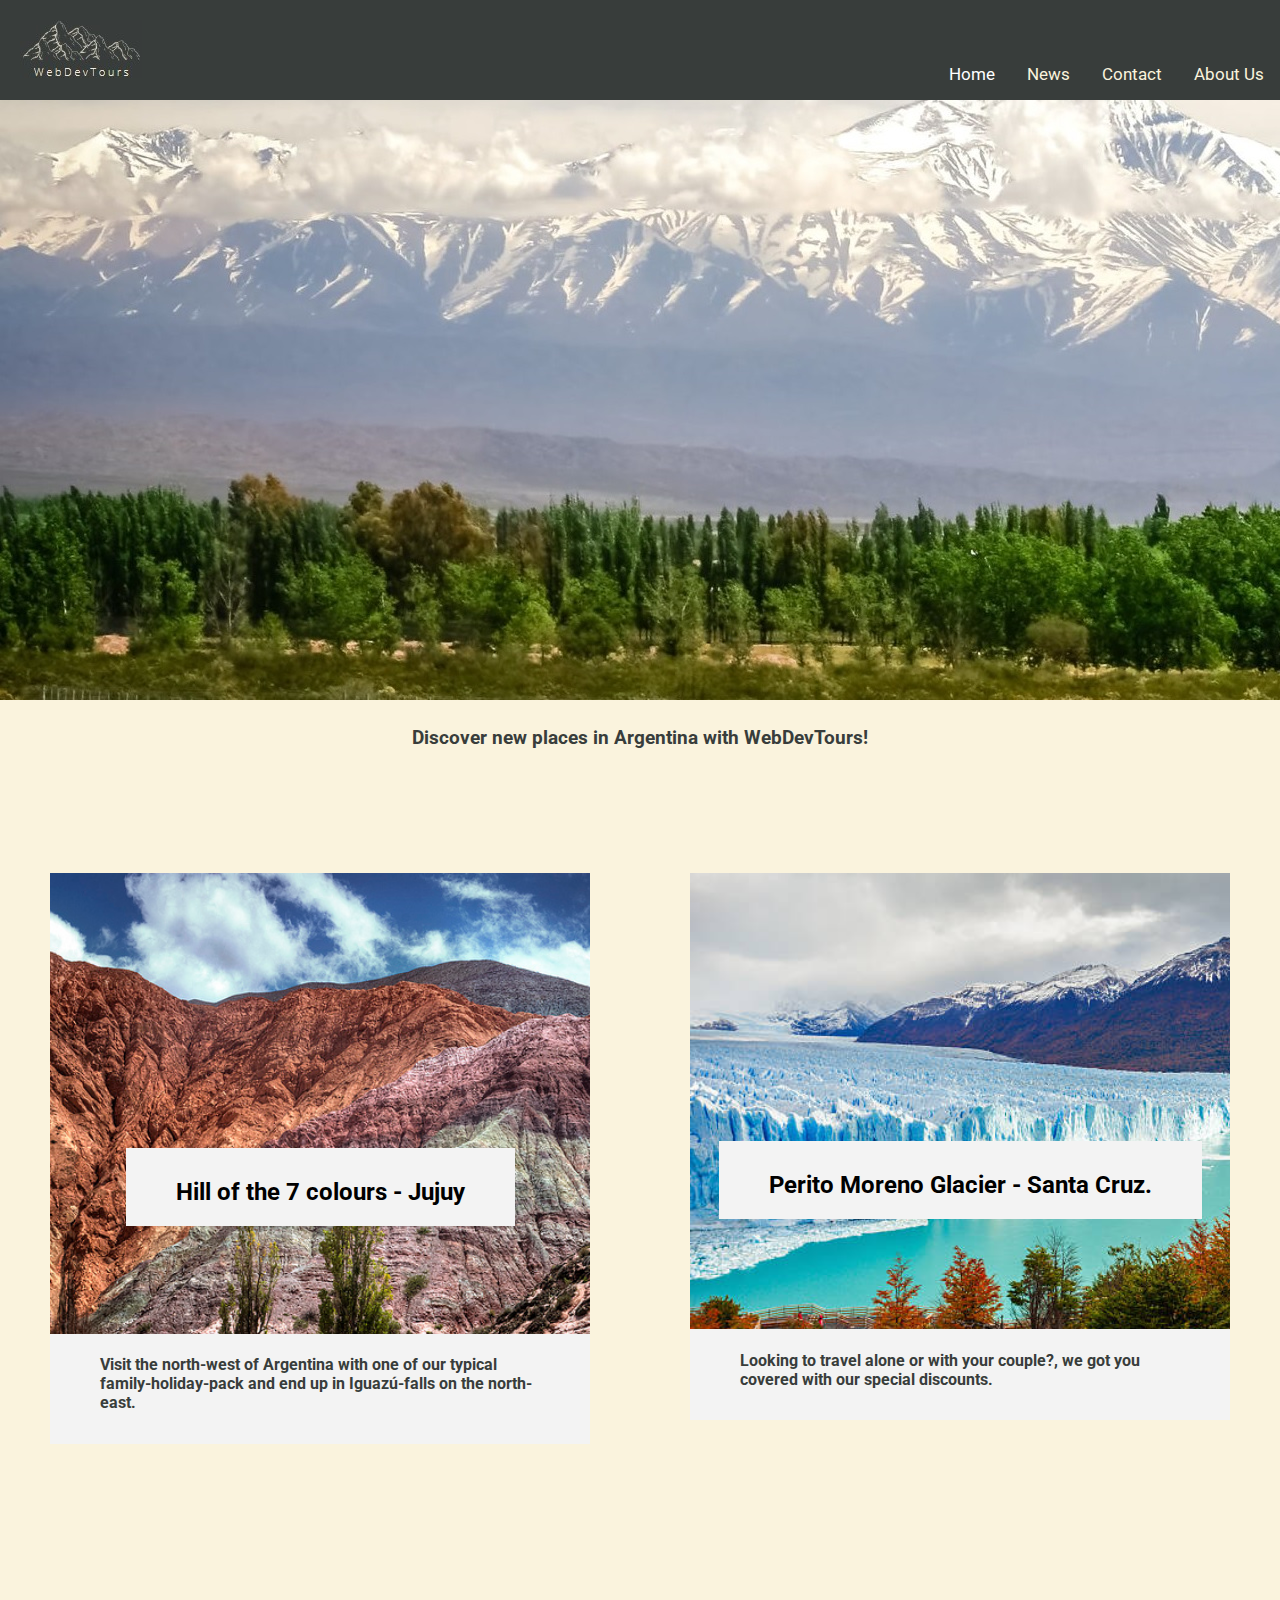
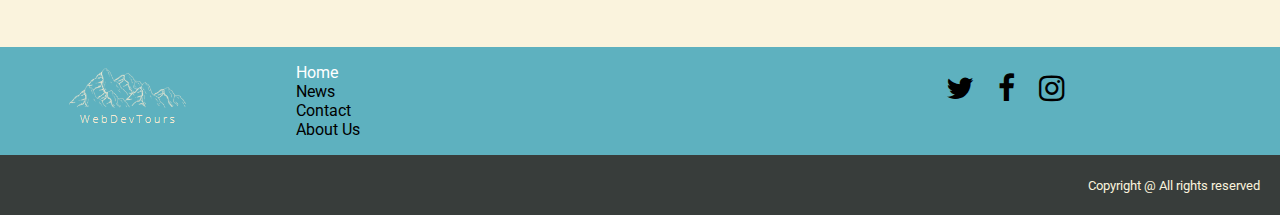
<file: R0278-3003_Workshop12/index.html>
<!DOCTYPE HTML>
<html lang="en">
  <head>
    <title>WebDevTours - Homepage</title>
    <meta http-equiv="Content-Type" content="text/html; charset=UTF-8" />
    <link rel="stylesheet" href="https://cdnjs.cloudflare.com/ajax/libs/font-awesome/4.7.0/css/font-awesome.min.css">
    <link rel="stylesheet" href="style.css">
   
  </head>
  <body>
    <script>
        function myFunction() {
          var x = document.getElementById("myTopnav");
          if (x.className === "topnav") {
            x.className += " responsive";
          } else {
            x.className = "topnav";
          }
        }
    </script>

    <header class="header-menu">
        <div class="header-container">
            <div class="header-logo">
                <img src="WebDevTours.png" alt="LogoWebDevTours">
            </div>
            <div class="header-content">
                <div class="header-content-top"></div>
                <div class="header-content-bottom">
                    <div class="nav">
                        <nav>
                            <div class="topnav" id="myTopnav">
                                <a href="index.html" class="active">Home</a>
                                <a href="news.html">News</a>
                                <a href="contact.html">Contact</a>
                                <a href="about.html">About Us</a>
                                <a href="javascript:void(0);" class="icon" onclick="myFunction()">
                                <i class="fa fa-bars"></i>
                                </a>
                            </div>
                        </nav>
                    </div>
                </div>
            </div>
        </div>
    </header>
    
    <div class="body-container">
        <div class="body-image-header-index">
        </div>
        <div class="body-title-container">
            <div class="body-subtitle">
                <h3>Discover new places in Argentina with WebDevTours!</h3>
            </div>
        </div>
        <div class="body-cards-container">
            <div class="column-home">
                <div class="card-1-container">
                    <div class="card">
                        <div class="card-image-1-index"></div>
                        <div class="card-title"><h2>Hill of the 7 colours - Jujuy</h2></div>
                        <div class="card-description">
                            <h4>Visit the north-west of Argentina with one of our typical family-holiday-pack and end up in Iguazú-falls on the north-east.</h4>
                        </div>
                    </div>
                </div>
            </div>
            <div class="column-home">
                <div class="card-2-container">
                    <div class="card">
                        <div class="card-image-2-index"></div>
                        <div class="card-title"><h2>Perito Moreno Glacier - Santa Cruz.</h2></div>
                        <div class="card-description">
                            <h4>Looking to travel alone or with your couple?, we got you covered with our special discounts.</h4>
                        </div>
                    </div>
                </div>
            </div>
        </div>
    </div>

   
 
    <footer>
        <div class="footer-container">
            <div class="footer-content">
                <div class="footer-logo">
                    <img src="WebDevTours_foot.png" alt="LogoWebDevToursFooter">
                </div>
                <div class="footer-menu">
                    <ul>
                        <li><a href="index.html" class="active">Home</a></li>
                        <li><a href="news.html">News</a></li>
                        <li><a href="contact.html">Contact</a></li>
                        <li><a href="about.html">About Us</a></li>
                    </ul>
                </div>
                <div class="footer-social-networks">
                    <ul>
                        <li><a href="#twitter"><i class="fa fa-twitter"></i></a></li>
                        <li><a href="#facebook"><i class="fa fa-facebook"></i></a></li>
                        <li><a href="#instagram"><i class="fa fa-instagram"></i></a></li>
                    </ul>
                </div>
            </div>
            <div class="footer-bottom">
                <small>Copyright @ All rights reserved</small>
            </div>
        </div>
        

       
      
    </footer>

    <!-- Optional JavaScript -->
    <!-- jQuery first, then Popper.js, then Bootstrap JS -->
    <script src="https://code.jquery.com/jquery-3.2.1.slim.min.js" integrity="sha384-KJ3o2DKtIkvYIK3UENzmM7KCkRr/rE9/Qpg6aAZGJwFDMVNA/GpGFF93hXpG5KkN" crossorigin="anonymous"></script>
    <script src="https://cdnjs.cloudflare.com/ajax/libs/popper.js/1.12.9/umd/popper.min.js" integrity="sha384-ApNbgh9B+Y1QKtv3Rn7W3mgPxhU9K/ScQsAP7hUibX39j7fakFPskvXusvfa0b4Q" crossorigin="anonymous"></script>
    <script src="https://maxcdn.bootstrapcdn.com/bootstrap/4.0.0/js/bootstrap.min.js" integrity="sha384-JZR6Spejh4U02d8jOt6vLEHfe/JQGiRRSQQxSfFWpi1MquVdAyjUar5+76PVCmYl" crossorigin="anonymous"></script>
  </body>
</html>
</file>
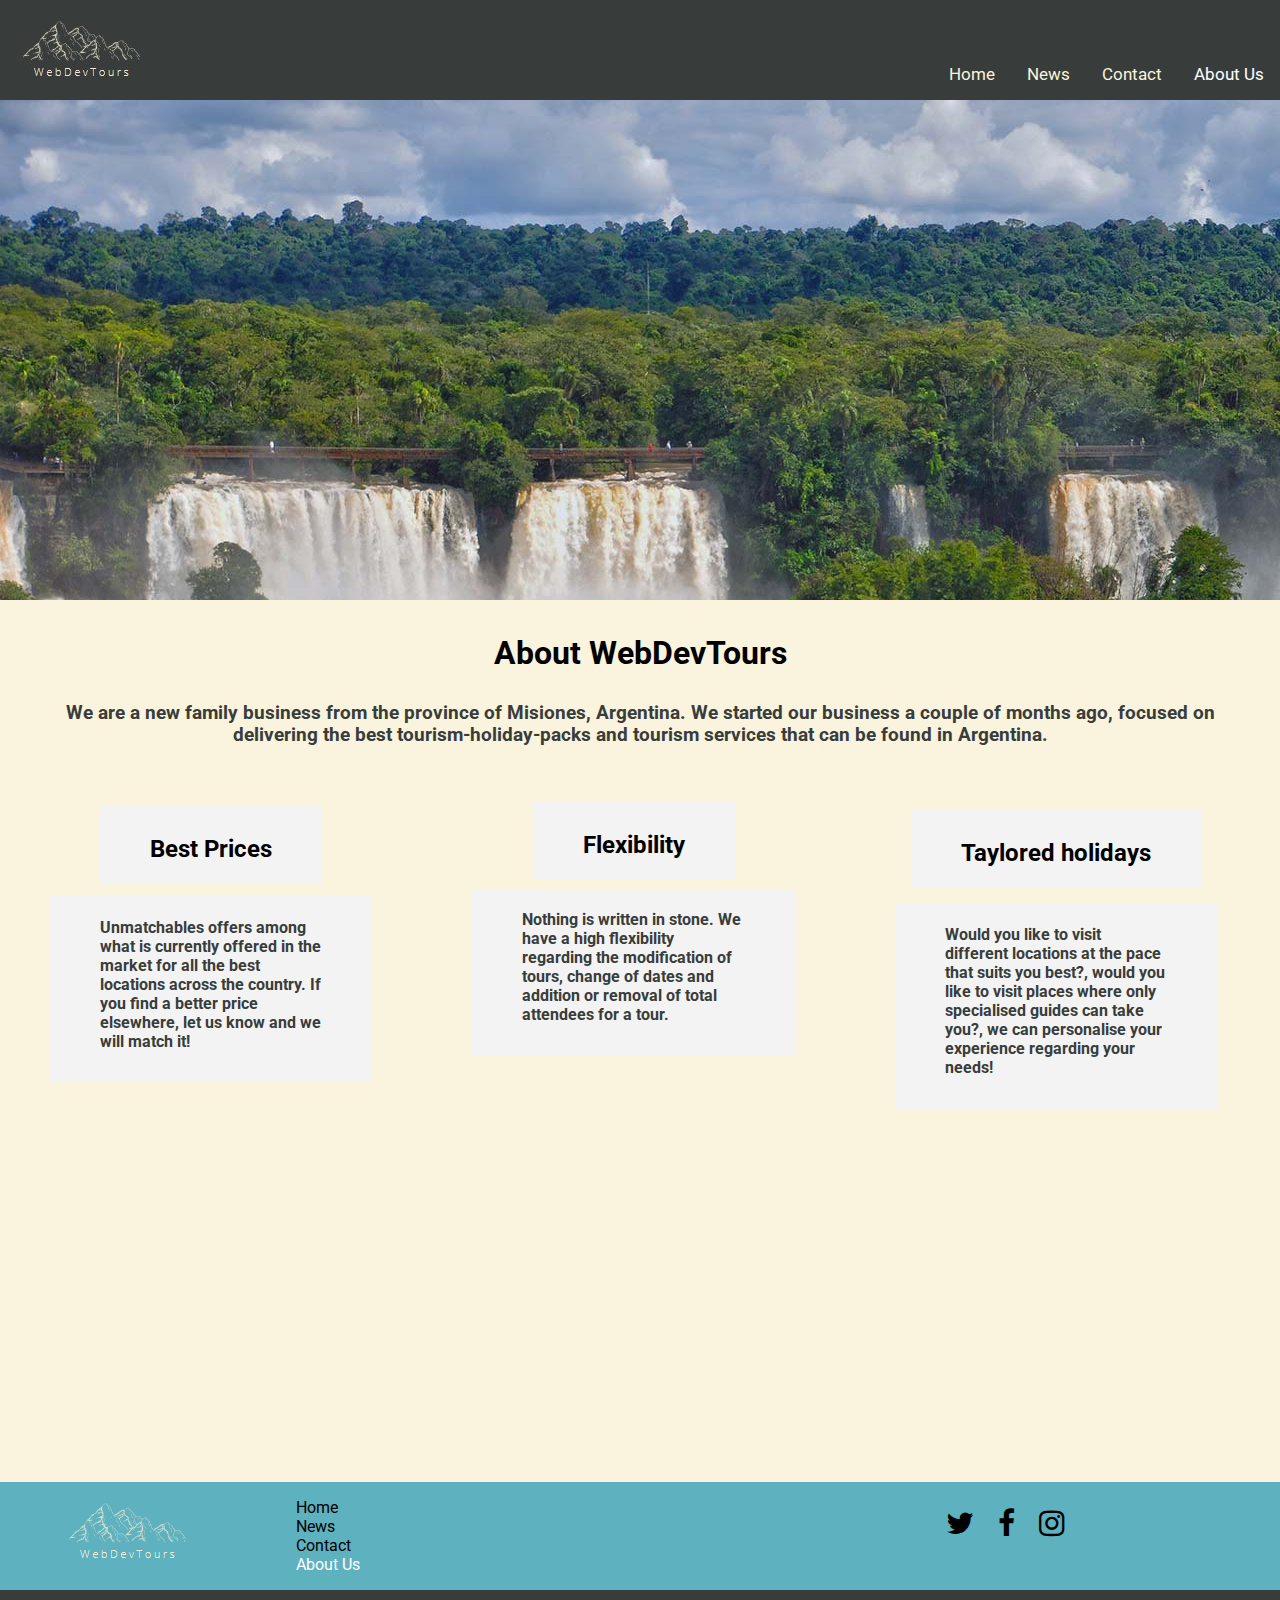
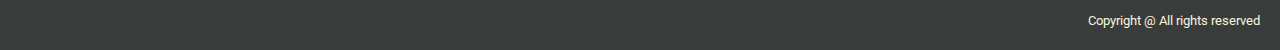
<file: R0278-3003_Workshop12/about.html>
<!DOCTYPE HTML>
<html lang="en">
  <head>
    <title>WebDevTours - About Us</title>
    <meta http-equiv="Content-Type" content="text/html; charset=UTF-8" />
    <link rel="stylesheet" href="https://cdnjs.cloudflare.com/ajax/libs/font-awesome/4.7.0/css/font-awesome.min.css">
    <link rel="stylesheet" href="style.css">

  </head>
  <body>
    <script>
        function myFunction() {
          var x = document.getElementById("myTopnav");
          if (x.className === "topnav") {
            x.className += " responsive";
          } else {
            x.className = "topnav";
          }
        }
    </script>

    <header class="header-menu">
        <div class="header-container">
            <div class="header-logo">
                <img src="WebDevTours.png" alt="LogoWebDevTours">
            </div>
            <div class="header-content">
                <div class="header-content-top"></div>
                <div class="header-content-bottom">
                    <div class="nav">
                        <nav>
                            <div class="topnav" id="myTopnav">
                                <a href="index.html">Home</a>
                                <a href="news.html">News</a>
                                <a href="contact.html">Contact</a>
                                <a href="about.html"  class="active">About Us</a>
                                <a href="javascript:void(0);" class="icon" onclick="myFunction()">
                                <i class="fa fa-bars"></i>
                                </a>
                            </div>
                        </nav>
                    </div>
                </div>
            </div>
        </div>
    </header>
    
    <div class="body-container">
        <div class="body-image-header-about">
        </div>
        <div class="body-title-container">
            <div class="body-title">
                <h1>About WebDevTours</h1>
            </div>
            <div class="body-subtitle">
                <h3>We are a new family business from the province of Misiones, Argentina. We started our business a couple of months ago, focused on delivering the best tourism-holiday-packs and tourism services that can be found in Argentina.</h3>
            </div>
        </div>
        <div class="body-cards-container">
            <div class="column">
                <div class="card-1-container">
                    <div class="card">
                        <div class="card-title"><h2>Best Prices</h2></div>
                        <div class="card-description">
                            <h4>Unmatchables offers among what is currently offered in the market for all the best locations across the country. If you find a better price elsewhere, let us know and we will match it!</h4>
                        </div>
                    </div>
                </div>
            </div>
            <div class="column">
                <div class="card-2-container">
                    <div class="card">
                        <div class="card-title"><h2>Flexibility</h2></div>
                        <div class="card-description">
                            <h4>Nothing is written in stone. We have a high flexibility regarding the modification of tours, change of dates and addition or removal of total attendees for a tour.</h4>
                        </div>
                    </div>
                </div>
            </div>

            <div class="column">
                <div class="card-3-container">
                    <div class="card">
                        <div class="card-title"><h2>Taylored holidays</h2></div>
                        <div class="card-description">
                            <h4>Would you like to visit different locations at the pace that suits you best?, would you like to visit places where only specialised guides can take you?, we can personalise your experience regarding your needs!</h4>
                        </div>
                    </div>
                </div>
            </div>
        </div>
    </div>

   
 
    <footer>
        <div class="footer-container">
            <div class="footer-content">
                <div class="footer-logo">
                    <img src="WebDevTours_foot.png" alt="LogoWebDevToursFooter">
                </div>
                <div class="footer-menu">
                    <ul>
                        <li><a href="index.html">Home</a></li>
                        <li><a href="news.html">News</a></li>
                        <li><a href="contact.html">Contact</a></li>
                        <li><a href="about.html" class="active">About Us</a></li>
                    </ul>
                </div>
                <div class="footer-social-networks">
                    <ul>
                        <li><a href="#twitter"><i class="fa fa-twitter"></i></a></li>
                        <li><a href="#facebook"><i class="fa fa-facebook"></i></a></li>
                        <li><a href="#instagram"><i class="fa fa-instagram"></i></a></li>
                    </ul>
                </div>
            </div>
            <div class="footer-bottom">
                <small>Copyright @ All rights reserved</small>
            </div>
        </div>
        

       
      
    </footer>
  </body>
</html>
</file>
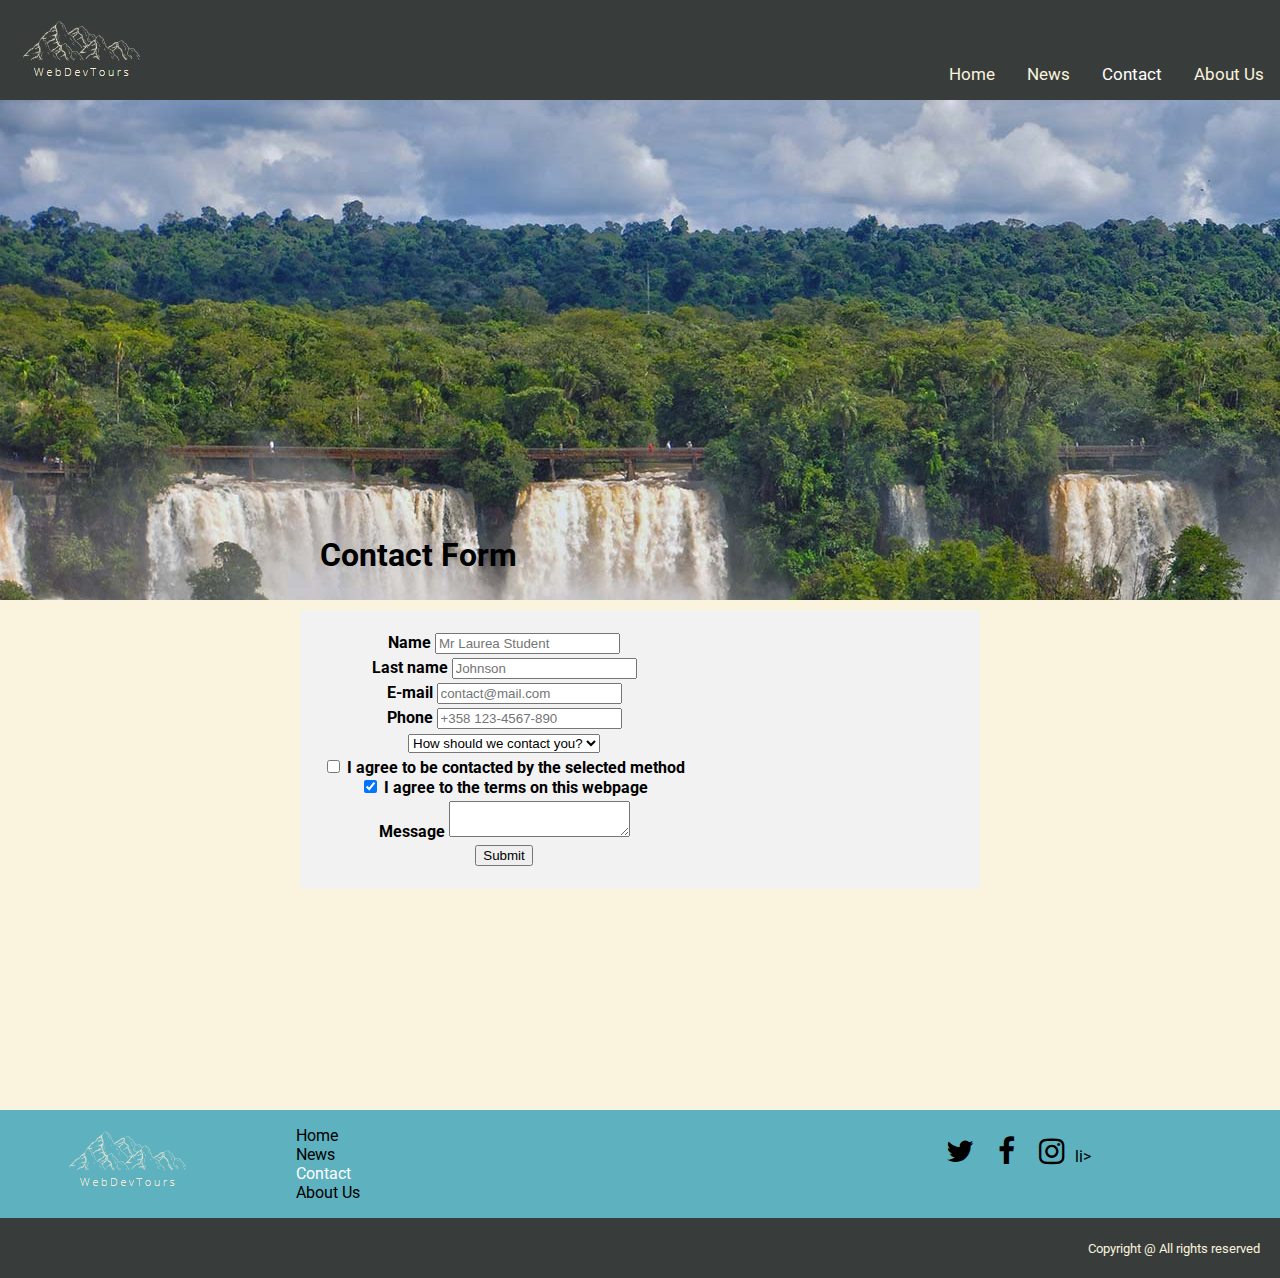
<file: R0278-3003_Workshop12/contact.html>
<!DOCTYPE HTML>
<html lang="en">
  <head>
    <title>WebDevTours - Contact</title>
    <meta http-equiv="Content-Type" content="text/html; charset=UTF-8" />
    <link rel="stylesheet" href="https://cdnjs.cloudflare.com/ajax/libs/font-awesome/4.7.0/css/font-awesome.min.css">
    <link rel="stylesheet" href="style.css">

    <!-- Bootstrap CSS -->
    <link href="https://cdn.jsdelivr.net/npm/bootstrap@5.1.3/dist/css/bootstrap.min.css" rel="stylesheet" integrity="sha384-1BmE4kWBq78iYhFldvKuhfTAU6auU8tT94WrHftjDbrCEXSU1oBoqyl2QvZ6jIW3" crossorigin="anonymous">

  </head>
  <body>
    <script>
        function myFunction() {
          var x = document.getElementById("myTopnav");
          if (x.className === "topnav") {
            x.className += " responsive";
          } else {
            x.className = "topnav";
          }
        }
    </script>

    <header class="header-menu">
        <div class="header-container">
            <div class="header-logo">
                <img src="WebDevTours.png" alt="LogoWebDevTours">
            </div>
            <div class="header-content">
                <div class="header-content-top"></div>
                <div class="header-content-bottom">
                    <div class="nav">
                        <nav>
                            <div class="topnav" id="myTopnav">
                                <a href="index.html">Home</a>
                                <a href="news.html">News</a>
                                <a href="contact.html" class="active">Contact</a>
                                <a href="about.html">About Us</a>
                                <a href="javascript:void(0);" class="icon" onclick="myFunction()">
                                <i class="fa fa-bars"></i>
                                </a>
                            </div>
                        </nav>
                    </div>
                </div>
            </div>
        </div>
    </header>
    
    <div class="body-container-contact">
        <div class="body-image-header-contact">
        </div>
        <div class="body-title-container-contact">
            <div class="body-title">
                <h1>Contact Form</h1>
            </div>
        </div>
        <div class="contact-form-container">
            <form action="action_page.php">
                <table class="table">
                    <tr>
                        <th>
                            <div class="input-group mb-3">
                                <span class="input-group-text">Name</span>
                                <input type="text" class="form-control" placeholder="Mr Laurea Student" aria-label="Username">
                                </div>
                        
                        </th>


                    </tr>
                    <tr>
                        <th>
                            <div class="input-group mb-3">
                                <span class="input-group-text">Last name</span>
                                <input type="text" class="form-control" placeholder="Johnson" aria-label="Username">
                                </div>
                        </th>
                    </tr>
                    <tr>
                        <th>
                            <div class="input-group mb-3">
                                <span class="input-group-text">E-mail</span>
                                <input type="text" class="form-control" placeholder="contact@mail.com" aria-label="Username">
                                </div>
                        </th>
                    </tr>
                    <tr>
                        <th>
                            <div class="input-group mb-3">
                                <span class="input-group-text">Phone</span>
                                <input type="text" class="form-control" placeholder="+358 123-4567-890" aria-label="Username">
                                </div>
                        </th>
                    </tr>
                    <tr>
                        <th>      
                            <select class="form-select" aria-label="Default select example">
                                <option selected>How should we contact you?</option>
                                <option value="1">E-mail</option>
                                <option value="2">WhatsApp</option>
                                <option value="3">Phone</option>
                                </select>
                        </th>
                    </tr>
                    <tr>
                        <th>
                            <div class="form-check">
                                <input class="form-check-input" type="checkbox" name="flexRadioDefault" id="flexRadioDefault1">
                                <label class="form-check-label" for="flexRadioDefault1">
                                    I agree to be contacted by the selected method
                                </label>
                                </div>
                                <div class="form-check">
                                <input class="form-check-input" type="checkbox" name="flexRadioDefault" id="flexRadioDefault2" checked>
                                <label class="form-check-label" for="flexRadioDefault2">
                                    I agree to the terms on this webpage
                                </label>
                                </div>
                        </th>
                    </tr>
                    <tr>
                        <th>              
                            <div class="input-group">
                            <span class="input-group-text">Message</span>
                            <textarea class="form-control" aria-label="With textarea"></textarea>
                            </div>
                        </th>
                    </tr>
                    <tr>
                        <th>
                            <input class="btn btn-primary" type="button" value="Submit">
                        </th>                       
                    </tr>
                </table>
            </form>
        </div>   
    </div>

   
 
    <footer>
        <div class="footer-container">
            <div class="footer-content">
                <div class="footer-logo">
                    <img src="WebDevTours_foot.png" alt="LogoWebDevToursFooter">
                </div>
                <div class="footer-menu">
                    <ul>
                        <li><a href="index.html">Home</a></li>
                        <li><a href="news.html">News</a></li>
                        <li><a href="contact.html" class="active">Contact</a></li>
                        <li><a href="about.html">About Us</a></li>
                    </ul>
                </div>
                <div class="footer-social-networks">
                    <ul>
                        <li><a href="#twitter"><i class="fa fa-twitter"></i></a></li>
                        <li><a href="#facebook"><i class="fa fa-facebook"></i></a></li>
                        <li><a href="#instagram"><i class="fa fa-instagram"></i></a>li>
                    </ul>
                </div>
            </div>
            <div class="footer-bottom">
                <small>Copyright @ All rights reserved</small>
            </div>
        </div>
        

       
      
    </footer>
  </body>
</html>
</file>
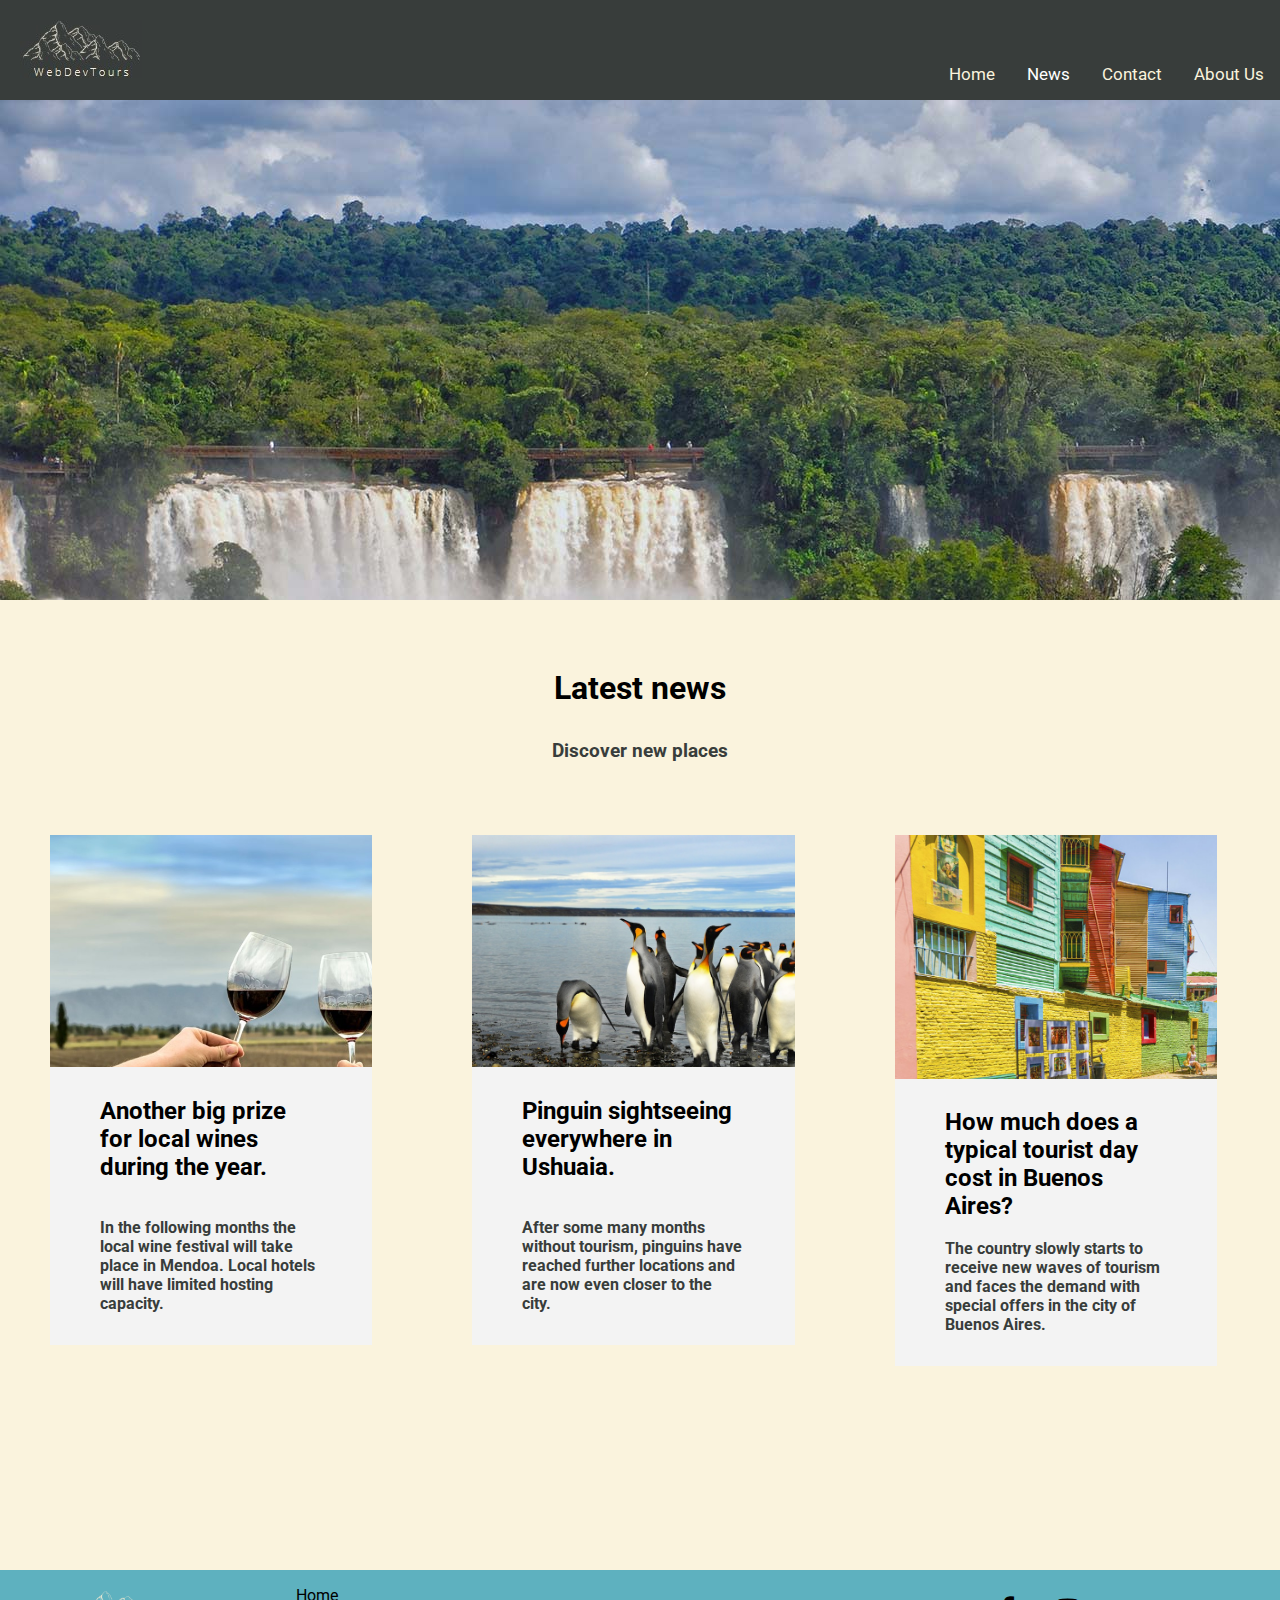
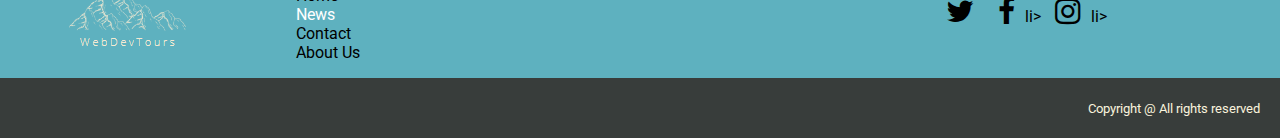
<file: R0278-3003_Workshop12/news.html>
<!DOCTYPE HTML>
<html lang="en">
  <head>
    <title>WebDevTours - News</title>
    <meta http-equiv="Content-Type" content="text/html; charset=UTF-8" />
    <link rel="stylesheet" href="https://cdnjs.cloudflare.com/ajax/libs/font-awesome/4.7.0/css/font-awesome.min.css">
    <link rel="stylesheet" href="style.css">
    
  </head>
  <body>
    <script>
        function myFunction() {
          var x = document.getElementById("myTopnav");
          if (x.className === "topnav") {
            x.className += " responsive";
          } else {
            x.className = "topnav";
          }
        }
    </script>

    <header class="header-menu">
        <div class="header-container">
            <div class="header-logo">
                <img src="WebDevTours.png" alt="LogoWebDevTours">
            </div>
            <div class="header-content">
                <div class="header-content-top"></div>
                <div class="header-content-bottom">
                    <div class="nav">
                        <nav>
                            <div class="topnav" id="myTopnav">
                                <a href="index.html">Home</a>
                                <a href="news.html" class="active">News</a>
                                <a href="contact.html">Contact</a>
                                <a href="about.html">About Us</a>
                                <a href="javascript:void(0);" class="icon" onclick="myFunction()">
                                <i class="fa fa-bars"></i>
                                </a>
                            </div>
                        </nav>
                    </div>
                </div>
            </div>
        </div>
    </header>
    
    <div class="body-container">
        <div class="body-image-header-news">
        </div>
        <div class="body-title-container">
            <div class="body-title">
                <h1>Latest news</h1>
            </div>
            <div class="body-subtitle">
                <h3>Discover new places </h3>
            </div>
        </div>
        <div class="body-cards-container">
            <div class="column">
                <div class="card-1-container">
                    <div class="card">
                        <div class="card-image-1-news"></div>
                        <div class="card-title"><h2>Another big prize for local wines during the year.</h2></div>
                        <div class="card-description">
                            <h4>In the following months the local wine festival will take place in Mendoa. Local hotels will have limited hosting capacity.</h4>
                        </div>
                    </div>
                </div>
            </div>
            <div class="column">
                <div class="card-2-container">
                    <div class="card">
                        <div class="card-image-2-news"></div>
                        <div class="card-title"><h2>Pinguin sightseeing everywhere in Ushuaia.</h2></div>
                        <div class="card-description">
                            <h4>After some many months without tourism, pinguins have reached further locations and are now even closer to the city.</h4>
                        </div>
                    </div>
                </div>
            </div>

            <div class="column">
                <div class="card-3-container">
                    <div class="card">
                        <div class="card-image-3-news"></div>
                        <div class="card-title"><h2>How much does a typical tourist day cost in Buenos Aires?</h2></div>
                        <div class="card-description">
                            <h4>The country slowly starts to receive new waves of tourism and faces the demand with special offers in the city of Buenos Aires.</h4>
                        </div>
                    </div>
                </div>
            </div>
        </div>
    </div>

   
 
    <footer>
        <div class="footer-container">
            <div class="footer-content">
                <div class="footer-logo">
                    <img src="WebDevTours_foot.png" alt="LogoWebDevToursFooter">
                </div>
                <div class="footer-menu">
                    <ul>
                        <li><a href="index.html">Home</a></li>
                        <li><a href="news.html" class="active">News</a></li>
                        <li><a href="contact.html">Contact</a></li>
                        <li><a href="about.html">About Us</a></li>
                    </ul>
                </div>
                <div class="footer-social-networks">
                    <ul>
                        <li><a href="#twitter"><i class="fa fa-twitter"></i></a></li>
                        <li><a href="#facebook"><i class="fa fa-facebook"></i></a>li>
                        <li><a href="#instagram"><i class="fa fa-instagram"></i></a>li>
                    </ul>
                </div>
            </div>
            <div class="footer-bottom">
                <small>Copyright @ All rights reserved</small>
            </div>
        </div>
        

       
      
    </footer>
  </body>
</html>
</file>
<file: R0278-3003_Workshop12/style.css>
@import url('https://fonts.googleapis.com/css?family=Roboto&display=swap');
:root {
    --dark: #383D3B;
    --blue: #5EB1BF;
    --light: #FAF3DD;
    }

body {
  margin: 0;
  font-family: Roboto,Arial,sans-serif;
  background-color: var(--light);
}

.topnav {
  overflow: hidden;
  background-color: var(--dark);
  margin-top: -1px;
}

.topnav a {
  float: left;
  display: block;
  color: var(--light);
  text-align: center;
  padding: 14px 16px;
  text-decoration: none;
  font-size: 17px;
}

.topnav a:hover {
  background-color: var(--blue);
}

.topnav a.active {
  background-color: var(--dark);
  color: white;
}

.topnav .icon {
  display: none;
}

@media screen and (max-width: 600px) {
  .topnav a:not(:first-child) {display: none;}
  .topnav a.icon {
    float: right;
    display: block;
  }
}

@media screen and (max-width: 600px) {
  .topnav.responsive {position: relative;}
  .topnav.responsive .icon {
    position: absolute;
    right: 0;
    top: 0;
  }
  .topnav.responsive a {
    float: none;
    display: block;
    text-align: left;
  }
} 

.header-menu{
    position:fixed;
    left:0;
    top:0;
    width: 100%;
}


.header-container{
    display: grid;
    grid-template-columns: 5% 95%;
    height: 100px;
    background-color: var(--dark);
   
}

.header-logo{
    margin: 20px;
}

.header-content{
    display: grid;
    grid-template-rows: 50% 50%;

}

.header-content-top{
    display: grid;
    grid-template-rows: 50% 50%;
}

.header-content-bottom{
    display: grid;
    grid-template-rows: 50% 50%;
    justify-content: right;
}

.body-container{
    display: grid;
    grid-template-rows: 40% 10% 50%;
    min-height: 500px;
}

.body-container-contact{
    display: grid;
    grid-template-rows: 45% 10% 35%;
    min-height: 100px;
}

.body-title-container{
    display: grid;
}

.body-title-container-contact{
    width: 50%;
    margin: auto;
}


.body-image-header-index{
    background-image: url('index_image_header.jpg');
    width: 100%;
    height: 600px; 
    margin-top: 100px;
}
.body-image-header-news{
    background-image: url('web-iguazu-falls.jpg');
    width: 100%;
    height: 500px; 
    margin-top: 100px;
}
.body-image-header-contact{
    background-image: url('web-iguazu-falls.jpg');
    width: 100%;
    height: 500px; 
    margin-top: 100px;
}
.body-image-header-about{
    background-image: url('web-iguazu-falls.jpg');
    width: 100%;
    height: 500px; 
    margin-top: 100px;
}

.body-image-header-contact span{
    font-size: 5em;
    color: #f3f3f3;
    margin: 200px;
    font-family: Roboto,Arial,sans-serif;
    background-color:#383d3b6e;
    margin-top:150px;
}

.body-title{
    min-height: 20px;
    margin: auto;
    margin-top: 20px;
}
.body-subtitle{
    min-height: 10px;
    text-align: center;
    margin: 50px;
    color: #383D3B;
}
.body-cards-container{           
    min-height: 600px;
}
.body-cards-container:after {
    content: "";
    display: table;
    clear: both;
}


.card{
    display: grid;
    grid-template-rows: 40% 10% 50%;
    padding: 50px;
}

.card-image-1-news{
    background-image: url('mendoza_wine.jpg');
    background-size: cover;
    height: 300px;
}

.card-image-2-news{
    background-image: url('ushuaia.jpg');
    background-size: cover;
    height: 300px;
}

.card-image-3-news{
    background-image: url('la_boca.jpg');
    background-size: cover;
    height: 300px;
}

.card-image-1-index{
    background-image: url('Jujuy7colores.jpg');
    background-size: cover;
    height: 500px;
}

.card-image-2-index{
    background-image: url('perito_moreno.jpg');
    background-size: cover;
    height: 500px;
}


.card-title{
    margin: auto;
    padding: 10px 50px 0px 50px;
    background-color: #f3f3f3;

}
.card-description{
    margin: auto;
    padding: 0px 50px 10px 50px;
    color: #383D3B;
    background-color: #f3f3f3;

}

.column {
    width: 33%;
    float: left;
}

.column-home {
    width: 50%;
    float: left;
    margin: auto;
}



@media screen and (max-width: 900px) {
    .column {
        width: 100%;
        display: block;
        margin-bottom: 20px;
    }
    .column-home {
        width: 100%;
        display: block;
        margin-bottom: 20px;
    }
}

.contact-form-container{
    width: 50%;
    margin: auto;
    border-radius: 5px;
    background-color: #f2f2f2;
    padding: 20px;
    margin-bottom: 150px;
}

.footer-container{
    display: grid;
    grid-template-rows: 90% 10%;
    position: relative;
    height: 120px;
    background-color: var(--blue);
}

.footer-logo{
    margin-left: 50px;
    margin-right: 50px;
    justify-self: center;
    min-width: 100px;
    margin-top: 20px;
 
}
.footer-content{
    display:grid;
    grid-template-columns: 20% 50% 30%;
    min-height: 120px;
}

.footer-menu{
    min-height: 120px;

}
.footer-menu li{
    list-style-type: none;
    text-decoration: none;

}

 
  .footer-menu a.active {
    color: white;
  }

.footer-container a{
    text-decoration: none;
    color: inherit;
}
.footer-social-networks{
    min-height: 100px;
}

.footer-social-networks li{
    text-decoration: none;
    display: inline;
    list-style-type: none;
}

.footer-social-networks li a i{
    font-size: 30px;
    padding: 10px;
}

.footer-bottom{
    min-height: 20px;
    text-align: right;
    background-color: var(--dark);
    padding: 20px;
    color: var(--light);
}
</file>
